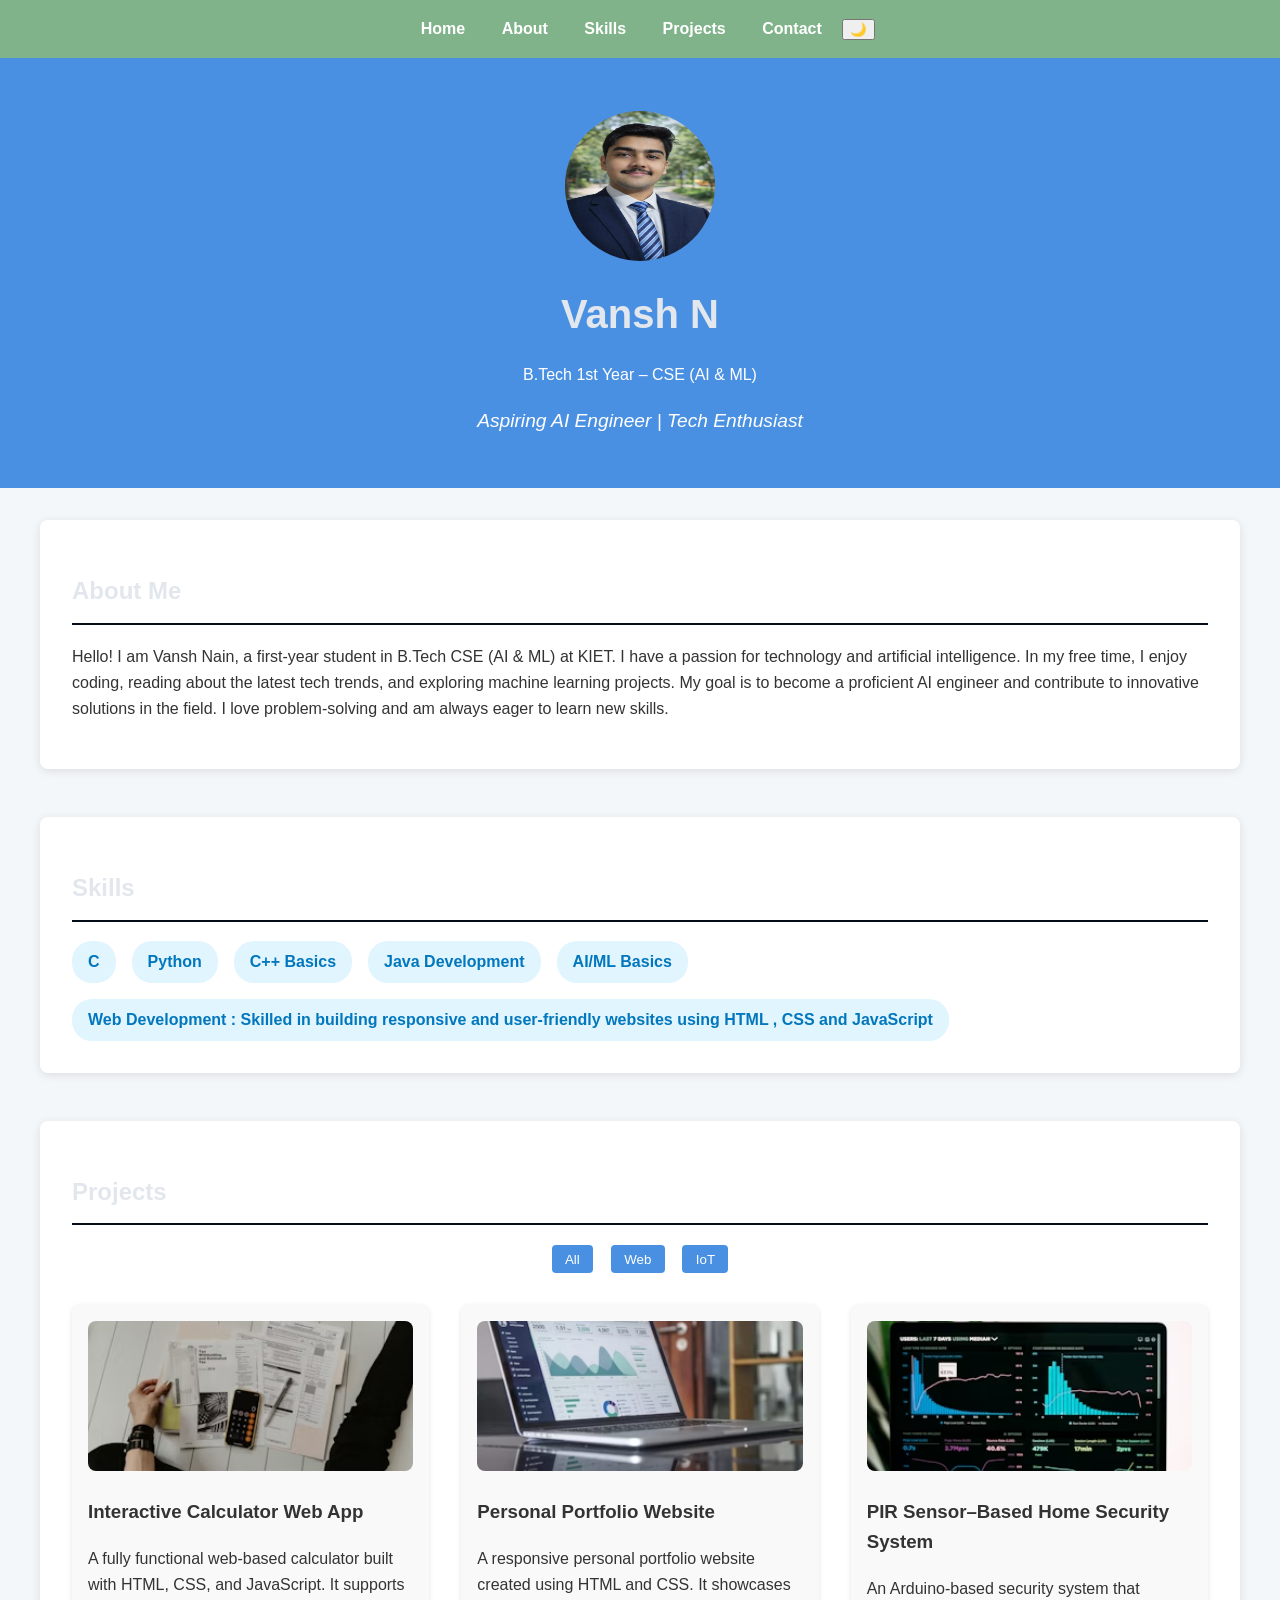
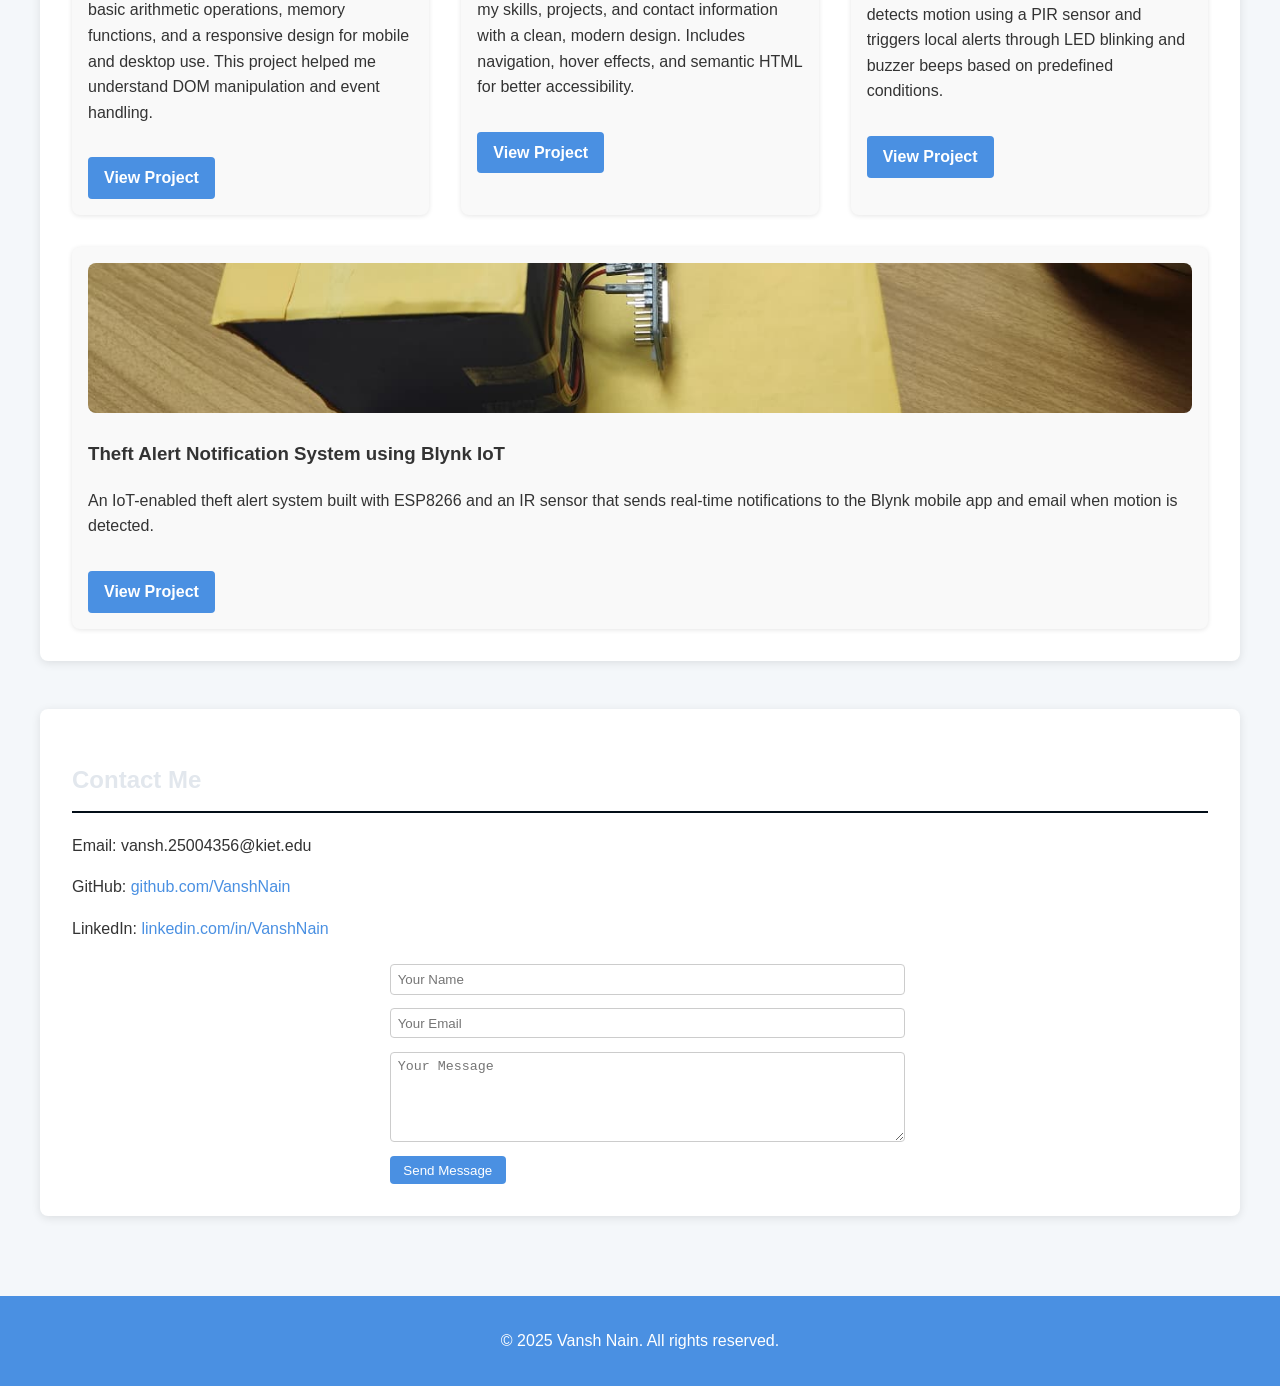
<file: index.html>
<!DOCTYPE html>
<html lang="en">
<head>
    <meta charset="UTF-8">
    <meta name="viewport" content="width=device-width, initial-scale=1.0">
    <title>My Portfolio</title>
    <link rel="stylesheet" href="style.css">
</head>
<body>
    <nav>
        <a href="#home">Home</a>
        <a href="#about">About</a>
        <a href="#skills">Skills</a>
        <a href="#projects">Projects</a>
        <a href="#contact">Contact</a>
        <button id="theme-toggle">🌙</button>
    </nav>
    <header id="home">
        <img src="Profile_photo.jpeg" alt="Profile Picture" class="profile-img">
        <h1><span id="typing-text">Vansh Nain</span></h1>
        <p>B.Tech 1st Year – CSE (AI & ML)</p>
        <p class="tagline">Aspiring AI Engineer | Tech Enthusiast</p>
    </header>

    <div class="container">
        <section id="about">
            <h2>About Me</h2>
            <p>Hello! I am Vansh Nain, a first-year student in B.Tech CSE (AI & ML) at KIET. I have a passion for technology and artificial intelligence. In my free time, I enjoy coding, reading about the latest tech trends, and exploring machine learning projects. My goal is to become a proficient AI engineer and contribute to innovative solutions in the field. I love problem-solving and am always eager to learn new skills.</p>
        </section>

        <section id="skills">
            <h2>Skills</h2>
            <div class="skills-list">
                <span class="skill">C</span>
                <span class="skill">Python </span>
                <span class="skill">C++ Basics</span>
                <span class="skill">Java Development</span>
                <span class="skill">AI/ML Basics</span>
                <span class="skill">Web Development : Skilled in building responsive and user-friendly websites using HTML , CSS and JavaScript</span>
            </div>
        </section>

        <section id="projects">
            <h2>Projects</h2>
            <div class="filter-buttons">
                <button data-filter="all">All</button>
                <button data-filter="web">Web</button>
                <button data-filter="IoT">IoT</button>
            </div>
            <div class="projects">
                <div class="project-card" data-category="web">
                    <img src="Image-1.avif" alt="Calculator Project">
                    <h3>Interactive Calculator Web App</h3>
                    <p>A fully functional web-based calculator built with HTML, CSS, and JavaScript. It supports basic arithmetic operations, memory functions, and a responsive design for mobile and desktop use. This project helped me understand DOM manipulation and event handling.</p>
                    <a href="https://github.com/vansh25004356-prob/Interactive-scientific-calculator.git" class="btn" target="_blank">View Project</a>
                </div>
                <div class="project-card" data-category="web">
                    <img src="Image-2.avif" alt="Portfolio Project">
                    <h3>Personal Portfolio Website</h3>
                    <p>A responsive personal portfolio website created using HTML and CSS. It showcases my skills, projects, and contact information with a clean, modern design. Includes navigation, hover effects, and semantic HTML for better accessibility.</p>
                    <a href="https://github.com/vansh25004356-prob/Portfolio.git" class="btn" target="_blank">View Project</a>
                </div>
                <div class="project-card" data-category="IoT">
                    <img src="Image-3.avif" alt="IOT Project">
                    <h3>PIR Sensor–Based Home Security System</h3>
                    <p>An Arduino-based security system that detects motion using a PIR sensor and triggers local alerts through LED blinking and buzzer beeps based on predefined conditions.</p>
                    <a href="https://github.com/vansh25004356-prob/Arduino-Based-Security-System.git" class="btn" target="_blank">View Project</a>
                </div>
                <div class="project-card" data-category="IoT">
                    <img src="Image-4.jpeg" alt="IoT Project">
                    <h3>Theft Alert Notification System using Blynk IoT</h3>
                    <p>An IoT-enabled theft alert system built with ESP8266 and an IR sensor that sends real-time notifications to the Blynk mobile app and email when motion is detected.</p>
                    <a href="https://github.com/vansh25004356-prob/Theft-alert-notification-system-using-blynk.git" class="btn" target="_blank">View Project</a>
                </div>
            </div>
        </section>

        <section id="contact">
            <h2>Contact Me</h2>
            <p>Email: vansh.25004356@kiet.edu</p>
            <p>GitHub: <a href="https://github.com/vansh25004356-prob" target="_blank">github.com/VanshNain</a></p>
            <p>LinkedIn: <a href="https://www.linkedin.com/in/vansh-nain-3a20a837a" target="_blank">linkedin.com/in/VanshNain</a></p>
            <form class="contact-form">
                <input type="text" placeholder="Your Name" required>
                <input type="email" placeholder="Your Email" required>
                <textarea placeholder="Your Message" rows="5" required></textarea>
                <button type="submit">Send Message</button>
            </form>
        </section>
    </div>

    <footer>
        <p>&copy; 2025 Vansh Nain. All rights reserved.</p>
    </footer>
    <script src="script.js"></script>
</body>
</html>
</file>
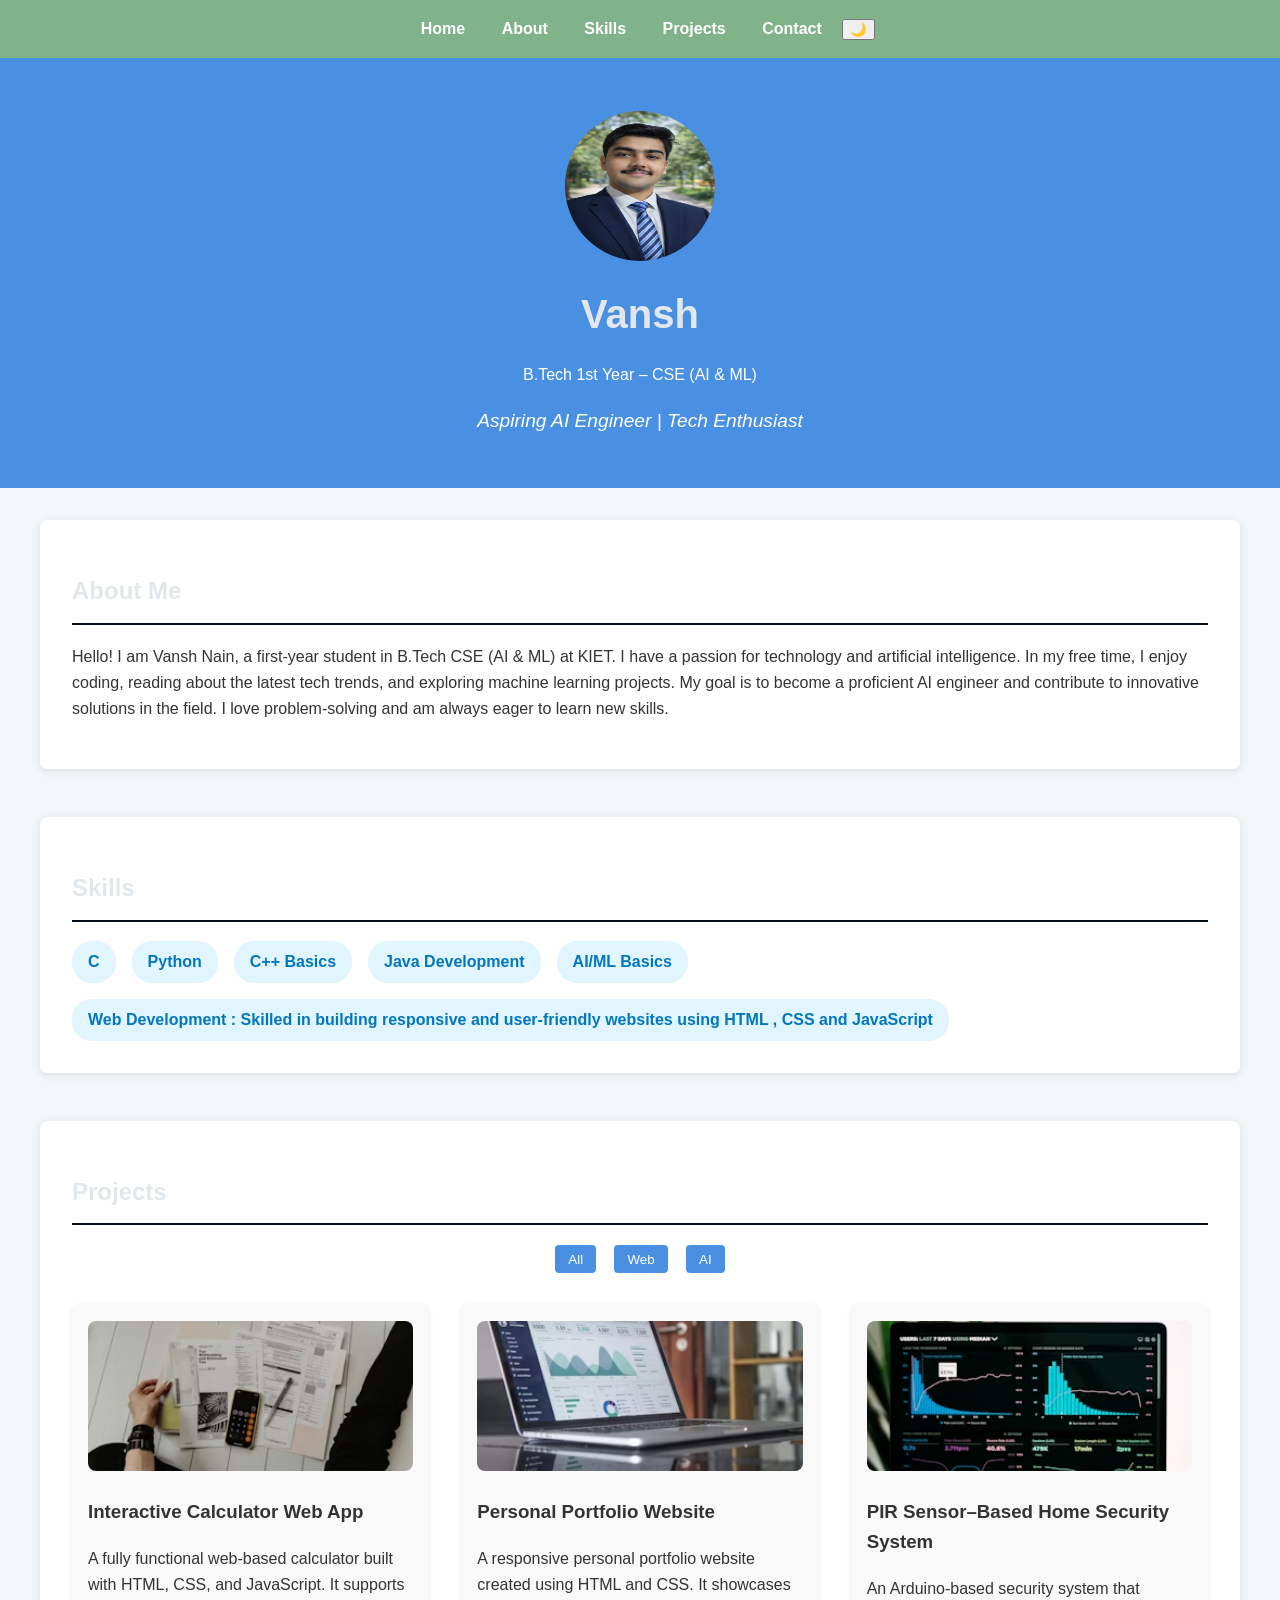
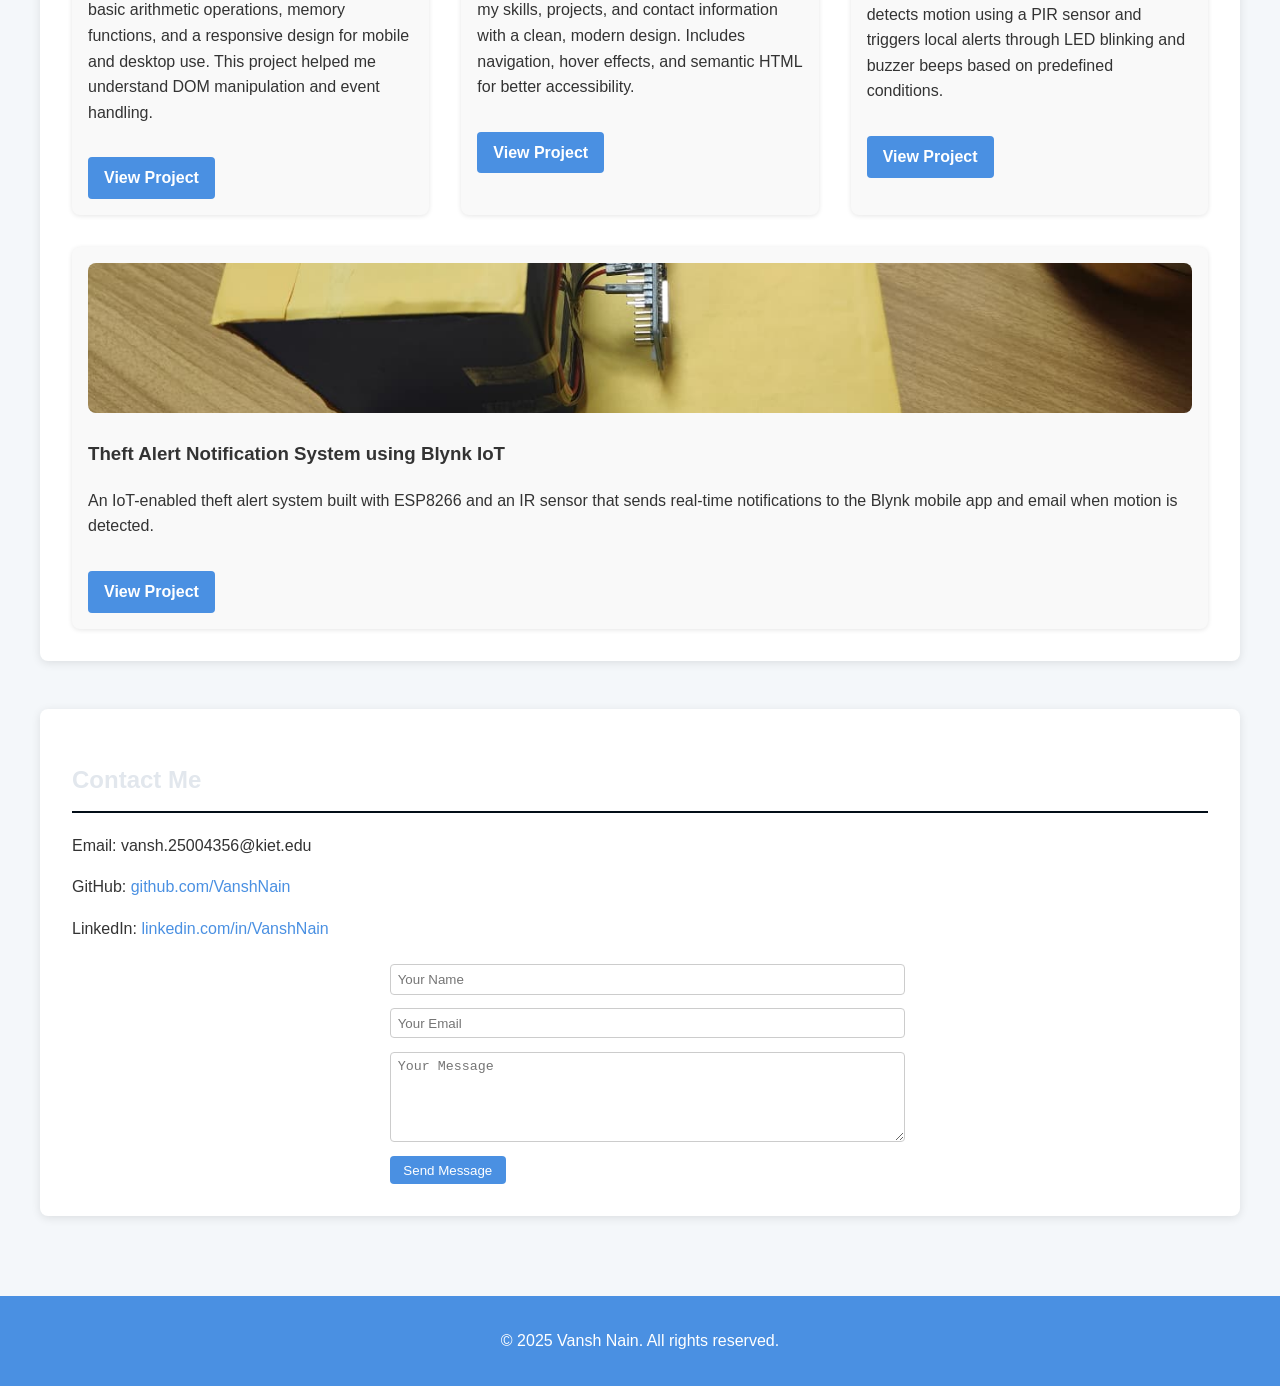
<file: Portfolio-HomePage.html>
<!DOCTYPE html>
<html lang="en">
<head>
    <meta charset="UTF-8">
    <meta name="viewport" content="width=device-width, initial-scale=1.0">
    <title>My Portfolio</title>
    <link rel="stylesheet" href="style.css">
</head>
<body>
    <nav>
        <a href="#home">Home</a>
        <a href="#about">About</a>
        <a href="#skills">Skills</a>
        <a href="#projects">Projects</a>
        <a href="#contact">Contact</a>
        <button id="theme-toggle">🌙</button>
    </nav>
    <header id="home">
        <img src="Profile_photo.jpeg" alt="Profile Picture" class="profile-img">
        <h1><span id="typing-text">Vansh Nain</span></h1>
        <p>B.Tech 1st Year – CSE (AI & ML)</p>
        <p class="tagline">Aspiring AI Engineer | Tech Enthusiast</p>
    </header>

    <div class="container">
        <section id="about">
            <h2>About Me</h2>
            <p>Hello! I am Vansh Nain, a first-year student in B.Tech CSE (AI & ML) at KIET. I have a passion for technology and artificial intelligence. In my free time, I enjoy coding, reading about the latest tech trends, and exploring machine learning projects. My goal is to become a proficient AI engineer and contribute to innovative solutions in the field. I love problem-solving and am always eager to learn new skills.</p>
        </section>

        <section id="skills">
            <h2>Skills</h2>
            <div class="skills-list">
                <span class="skill">C</span>
                <span class="skill">Python </span>
                <span class="skill">C++ Basics</span>
                <span class="skill">Java Development</span>
                <span class="skill">AI/ML Basics</span>
                <span class="skill">Web Development : Skilled in building responsive and user-friendly websites using HTML , CSS and JavaScript</span>
            </div>
        </section>

        <section id="projects">
            <h2>Projects</h2>
            <div class="filter-buttons">
                <button data-filter="all">All</button>
                <button data-filter="web">Web</button>
                <button data-filter="ai">AI</button>
            </div>
            <div class="projects">
                <div class="project-card" data-category="web">
                    <img src="Image-1.avif" alt="Calculator Project">
                    <h3>Interactive Calculator Web App</h3>
                    <p>A fully functional web-based calculator built with HTML, CSS, and JavaScript. It supports basic arithmetic operations, memory functions, and a responsive design for mobile and desktop use. This project helped me understand DOM manipulation and event handling.</p>
                    <a href="https://github.com/VanshNain/Interactive-Calculator" class="btn" target="_blank">View Project</a>
                </div>
                <div class="project-card" data-category="web">
                    <img src="Image-2.avif" alt="Portfolio Project">
                    <h3>Personal Portfolio Website</h3>
                    <p>A responsive personal portfolio website created using HTML and CSS. It showcases my skills, projects, and contact information with a clean, modern design. Includes navigation, hover effects, and semantic HTML for better accessibility.</p>
                    <a href="https://github.com/VanshNain/Personal-Portfolio" class="btn" target="_blank">View Project</a>
                </div>
                <div class="project-card" data-category="IoT">
                    <img src="Image-3.avif" alt="IOT Project">
                    <h3>PIR Sensor–Based Home Security System</h3>
                    <p>An Arduino-based security system that detects motion using a PIR sensor and triggers local alerts through LED blinking and buzzer beeps based on predefined conditions.</p>
                    <a href="https://github.com/VanshNain/House-Price-Prediction" class="btn" target="_blank">View Project</a>
                </div>
                <div class="project-card" data-category="IoT">
                    <img src="Image-4.jpeg" alt="IoT Project">
                    <h3>Theft Alert Notification System using Blynk IoT</h3>
                    <p>An IoT-enabled theft alert system built with ESP8266 and an IR sensor that sends real-time notifications to the Blynk mobile app and email when motion is detected.</p>
                    <a href="https://github.com/VanshNain/Banking-System-Analysis" class="btn" target="_blank">View Project</a>
                </div>
            </div>
        </section>

        <section id="contact">
            <h2>Contact Me</h2>
            <p>Email: vansh.25004356@kiet.edu</p>
            <p>GitHub: <a href="https://github.com/vansh25004356-prob" target="_blank">github.com/VanshNain</a></p>
            <p>LinkedIn: <a href="https://www.linkedin.com/in/vansh-nain-3a20a837a" target="_blank">linkedin.com/in/VanshNain</a></p>
            <form class="contact-form">
                <input type="text" placeholder="Your Name" required>
                <input type="email" placeholder="Your Email" required>
                <textarea placeholder="Your Message" rows="5" required></textarea>
                <button type="submit">Send Message</button>
            </form>
        </section>
    </div>

    <footer>
        <p>&copy; 2025 Vansh Nain. All rights reserved.</p>
    </footer>
    <script src="script.js"></script>
</body>
</html>
</file>
<file: style.css>
body {
    font-family: 'Arial', sans-serif;
    margin: 0;
    padding: 0;
    background-color: #f4f7fa;
    color: #333;
    line-height: 1.6;
}

/* Navigation */
nav {
    background-color: #80b38a;
    padding: 1em;
    text-align: center;
}
nav a {
    color: white;
    margin: 0 1em;
    text-decoration: none;
    font-weight: bold;
    transition: color 0.3s;
}
nav a:hover {
    color: #e1f5fe;
}

/* Header */
header {
    background-color: #4a90e2;
    color: white;
    text-align: center;
    padding: 2em 1em;
}

/* Layout */
.container {
    max-width: 1200px;
    margin: 0 auto;
    padding: 2em;
}
section {
    margin-bottom: 3em;
    padding: 2em;
    background-color: white;
    border-radius: 8px;
    box-shadow: 0 2px 10px rgba(0,0,0,0.1);
}

/* Headings */
h1, h2 {
    color: #e2e7ed;
}
h1 {
    margin: 0;
    font-size: 2.5em;
}
h2 {
    border-bottom: 2px solid #030e18;
    padding-bottom: 0.5em;
}

/* Tagline */
.tagline {
    font-style: italic;
    font-size: 1.2em;
    margin: 1em 0;
}

/* Profile image */
.profile-img {
    width: 150px;
    height: 150px;
    border-radius: 50%;
    margin: 1em auto;
    display: block;
    border: 5px solid #4a90e2;
}

/* Skills */
.skills-list {
    display: flex;
    flex-wrap: wrap;
    gap: 1em;
}
.skill {
    background-color: #e1f5fe;
    padding: 0.5em 1em;
    border-radius: 20px;
    font-weight: bold;
    color: #0277bd;
}

/* Projects */
.projects {
    display: flex;
    flex-wrap: wrap;
    gap: 2em;
}
.project-card {
    flex: 1 1 300px;
    background-color: #f9f9f9;
    padding: 1em;
    border-radius: 8px;
    box-shadow: 0 1px 5px rgba(0,0,0,0.1);
    transition: transform 0.3s;
}
.project-card:hover {
    transform: translateY(-5px);
}
.project-card img {
    width: 100%;
    height: 150px;
    object-fit: cover;
    border-radius: 8px;
}
.project-card h3 {
    margin-top: 1em;
}

/* Buttons */
.btn {
    display: inline-block;
    background-color: #4a90e2;
    color: white;
    padding: 0.5em 1em;
    text-decoration: none;
    border-radius: 4px;
    font-weight: bold;
    transition: background-color 0.3s;
    margin-top: 1em;
}
.btn:hover {
    background-color: #357abd;
}

/* Contact form */
.contact-form {
    max-width: 500px;
    margin: 0 auto;
}
.contact-form input,
.contact-form textarea {
    width: 100%;
    padding: 0.5em;
    margin: 0.5em 0;
    border: 1px solid #ccc;
    border-radius: 4px;
}
.contact-form button {
    background-color: #4a90e2;
    color: white;
    padding: 0.5em 1em;
    border: none;
    border-radius: 4px;
    cursor: pointer;
    transition: background-color 0.3s;
}
.contact-form button:hover {
    background-color: #357abd;
}

/* Footer */
footer {
    text-align: center;
    padding: 1em;
    background-color: #4a90e2;
    color: white;
}

/* Links */
a {
    color: #4a90e2;
    text-decoration: none;
}
a:hover {
    text-decoration: underline;
}

/* Dark mode styles */
body.dark {
    background-color: #121212;
    color: #ffffff;
}
body.dark nav {
    background-color: #333;
}
body.dark section {
    background-color: #1e1e1e;
    color: #ffffff;
}
body.dark .project-card {
    background-color: #2a2a2a;
}
body.dark .skill {
    background-color: #333;
    color: #4a90e2;
}
body.dark footer {
    background-color: #333;
    color: #ffffff;
}

/* Filter buttons */
.filter-buttons {
    text-align: center;
    margin-bottom: 2em;
}
.filter-buttons button {
    background-color: #4a90e2;
    color: white;
    border: none;
    padding: 0.5em 1em;
    margin: 0 0.5em;
    border-radius: 4px;
    cursor: pointer;
    transition: background-color 0.3s;
}
.filter-buttons button:hover,
.filter-buttons button.active {
    background-color: #357abd;
}
body.dark .filter-buttons button {
    background-color: #555;
}
body.dark .filter-buttons button:hover,
body.dark .filter-buttons button.active {
    background-color: #777;
}

/* Animations */
.fade-in {
    opacity: 0;
    transform: translateY(20px);
    transition: opacity 0.6s ease, transform 0.6s ease;
}
.fade-in.visible {
    opacity: 1;
    transform: translateY(0);
}

/* Typing animation */
.typing {
    border-right: 2px solid #4a90e2;
    animation: blink 1s infinite;
}
@keyframes blink {
    0%, 50% { border-color: transparent; }
    51%, 100% { border-color: #4a90e2; }
}

/* Hover and click effects */
.project-card {
    transition: transform 0.3s, box-shadow 0.3s;
}
.project-card:hover {
    transform: translateY(-10px);
    box-shadow: 0 4px 20px rgba(0,0,0,0.2);
}
.project-card:active {
    transform: scale(0.95);
}
.btn {
    transition: transform 0.2s;
}
.btn:active {
    transform: scale(0.95);
}
</file>
